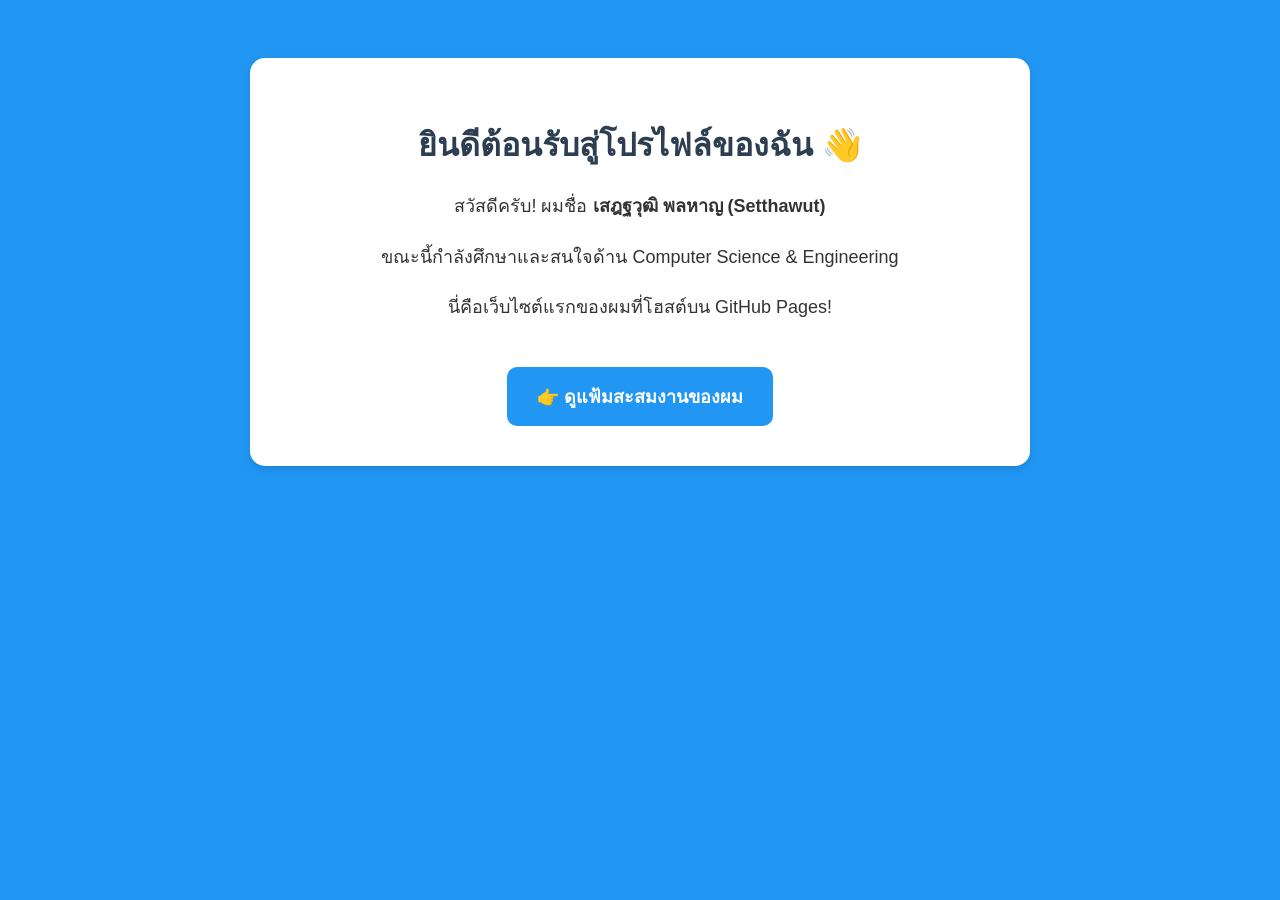
<file: index.html>
<!DOCTYPE html>
<html lang="th">

<head>
    <meta charset="UTF-8">
    <meta name="viewport" content="width=device-width, initial-scale=1.0">
    <title>หน้าแนะนำตัวของฉัน</title>

    <style>

        body{
            background-color:#2196f3;
            color:#333;
            text-align:center;
            padding:50px;
            font-family:Tahoma,sans-serif;
        }

        .card{
            background:white;
            border-radius:15px;
            box-shadow:0 4px 8px rgba(0,0,0,0.1);
            max-width:700px;
            margin:0 auto;
            padding:40px;
        }

        h1{
            color:#2c3e50;
            margin-bottom:20px;
        }

        p{
            font-size:18px;
            line-height:1.8;
        }

        .btn{
            display:inline-block;
            margin-top:25px;
            padding:15px 30px;
            background:#2196f3;
            color:white;
            text-decoration:none;
            border-radius:10px;
            font-size:18px;
            font-weight:bold;
        }

        .btn:hover{
            background:#1976d2;
        }

    </style>
</head>
 
<body>

    <div class="card">

        <h1>ยินดีต้อนรับสู่โปรไฟล์ของฉัน 👋</h1>

        <p>
            สวัสดีครับ! ผมชื่อ
            <strong>เสฎฐวุฒิ พลหาญ (Setthawut)</strong>
        </p>

        <p>
            ขณะนี้กำลังศึกษาและสนใจด้าน
            Computer Science & Engineering
        </p>

        <p>
            นี่คือเว็บไซต์แรกของผมที่โฮสต์บน GitHub Pages!
        </p>

        <a href="portfolio.html" class="btn">
            👉 ดูแฟ้มสะสมงานของผม
        </a>

    </div>

</body>
</html>
</file>
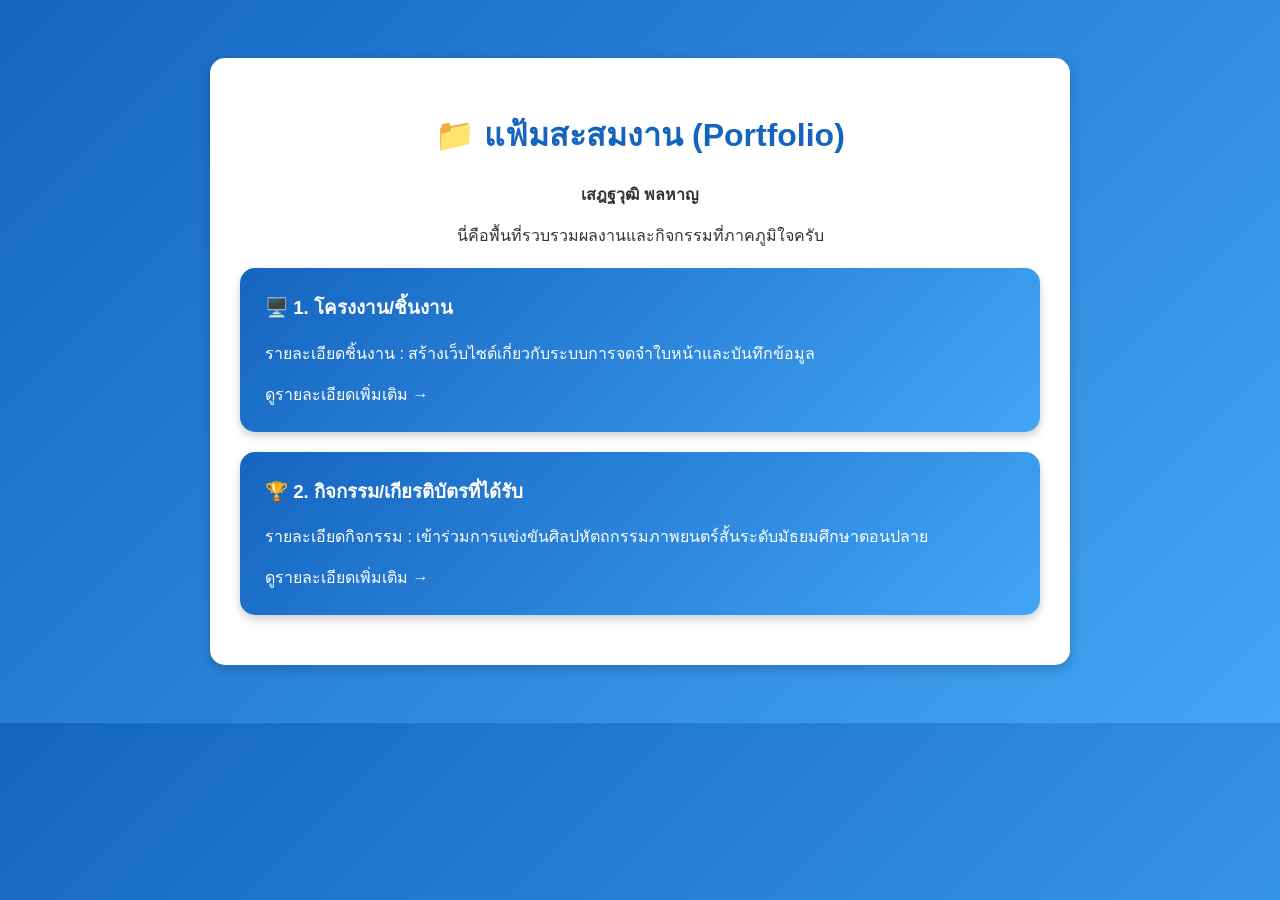
<file: Portfolio.html>
<!DOCTYPE html>
<html lang="th">
<head>
<meta charset="UTF-8">
<meta name="viewport" content="width=device-width, initial-scale=1.0">
<title>Portfolio</title>
<style>
body{
    background: linear-gradient(135deg, #1565c0, #42a5f5);
    color:#333;
    text-align:center;
    padding:50px;
    font-family:Tahoma,sans-serif;
}
.card{
    background:white;
    border-radius:15px;
    box-shadow:0 4px 12px rgba(0,0,0,0.2);
    max-width:800px;
    margin:0 auto;
    padding:30px;
}
h1{
    color:#1565c0;
}
.box{
    background: linear-gradient(135deg, #1565c0, #42a5f5);
    color:white;
    border-radius:15px;
    padding:25px;
    margin:20px 0;
    text-align:left;
    box-shadow:0 4px 10px rgba(0,0,0,0.2);
    transition:0.3s;
}
.box:hover{
    transform:translateY(-3px);
}
.box h3{
    color:white;
    margin-top:0;
}
.box a{
    color:white;
    font-weight:bold;
    text-decoration:none;
}
.btn{
    display:inline-block;
    margin-top:20px;
    padding:12px 24px;
    background:#1565c0;
    color:white;
    text-decoration:none;
    border-radius:8px;
}
.btn:hover{
    background:#0d47a1;
}
</style>
</head>
<body>
<div class="card">
<h1>📁 แฟ้มสะสมงาน (Portfolio)</h1>
<p><strong>เสฎฐวุฒิ พลหาญ</strong></p>
<p>นี่คือพื้นที่รวบรวมผลงานและกิจกรรมที่ภาคภูมิใจครับ</p>
<div class="box">
<h3>🖥️ 1. โครงงาน/ชิ้นงาน</h3>
<p>
รายละเอียดชิ้นงาน :
สร้างเว็บไซต์เกี่ยวกับระบบการจดจำใบหน้าและบันทึกข้อมูล
</p>

ดูรายละเอียดเพิ่มเติม →

</div>
<div class="box">
<h3>🏆 2. กิจกรรม/เกียรติบัตรที่ได้รับ</h3>
<p>
รายละเอียดกิจกรรม :
เข้าร่วมการแข่งขันศิลปหัตถกรรมภาพยนตร์สั้นระดับมัธยมศึกษาตอนปลาย
</p>

ดูรายละเอียดเพิ่มเติม →
</file>
